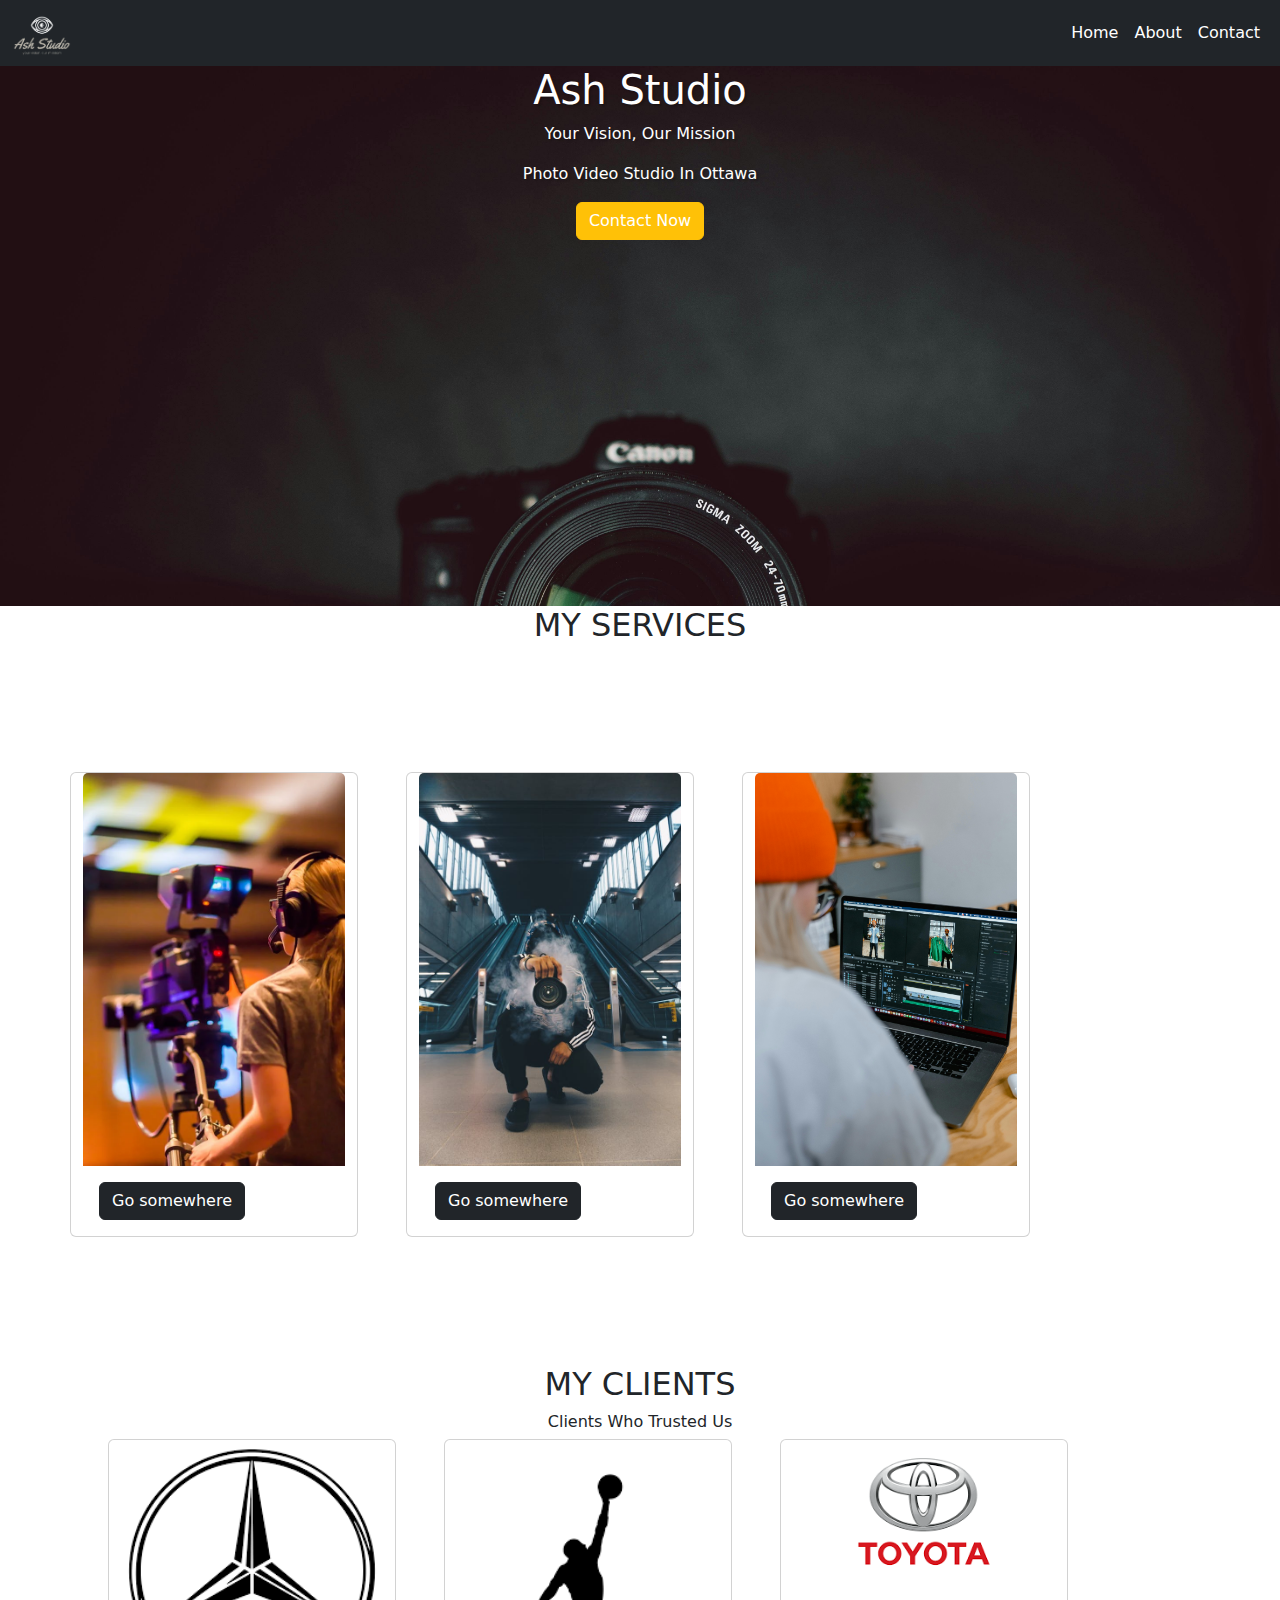
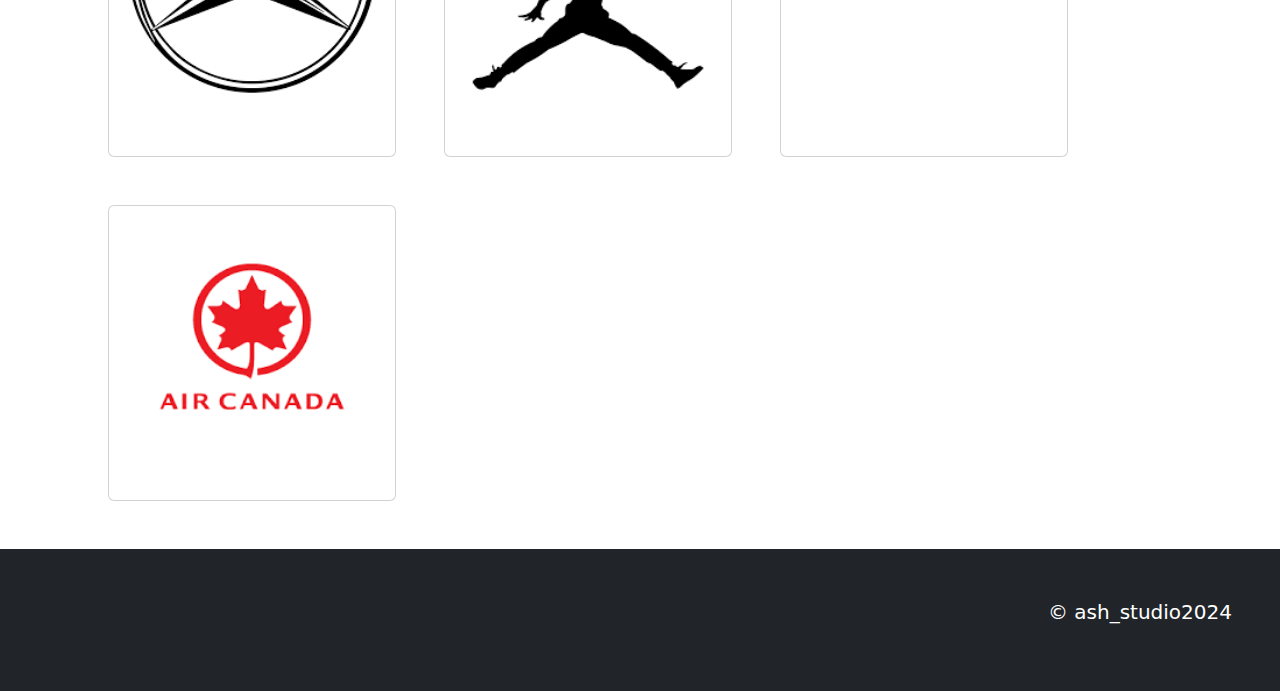
<file: index.html>
<!DOCTYPE html>
<html lang="en">
<head>
    <meta charset="UTF-8">
    <meta name="viewport" content="width=device-width, initial-scale=1.0">
    <title>Ash Studio</title>
    <link href="css/main.css" rel="stylesheet">
    <link href="https://cdn.jsdelivr.net/npm/bootstrap@5.3.3/dist/css/bootstrap.min.css" rel="stylesheet" integrity="sha384-QWTKZyjpPEjISv5WaRU9OFeRpok6YctnYmDr5pNlyT2bRjXh0JMhjY6hW+ALEwIH" crossorigin="anonymous">
</head>
<body>
    <header>
        <nav class="navbar navbar-expand-sm bg-dark navbar-dark">
            <div class="container-fluid">
              <img src="images/logo.png" alt="ashstudio-logo" width="60" height="50">
              <button class="navbar-toggler" type="button" data-bs-toggle="collapse" data-bs-target="#navbarNavDropdown" aria-controls="navbarNavDropdown" aria-expanded="false" aria-label="Toggle navigation">
                <span class="navbar-toggler-icon"></span>
              </button>
              <div class="collapse navbar-collapse" id="navbarNavDropdown">
                <ul class="navbar-nav ms-auto">
                  <li class="nav-item">
                    <a class="nav-link" href="index.html">Home</a>
                  </li>
                  <li class="nav-item">
                    <a class="nav-link" href="about.html">About</a>
                  </li>
                  <li class="nav-item">
                    <a class="nav-link" href="contact.html">Contact</a>
                  </li>
                </ul>
              </div>
            </div>
          </nav>

          <!-- hero image -->
            <div class="masthead" style="background-image: url('./images/headerimage.jpg');">
                <div class="color-overlay d-flex
                           justify-content-center align-items-center">
                           <h1>Ash Studio</h1>
                </div>
                <div class="color-overlay d-flex justify-content-center align-items-center">
                    <p>Your Vision, Our Mission</p>
                </div>
                <div class="color-overlay d-flex justify-content-center align-items-center">
                    <p>Photo Video Studio In Ottawa</p>
                </div>
                <div class="color-overlay d-flex justify-content-center align-items-center">
                    <button type="button" class="btn btn-warning text-white fn-bold">Contact Now</button>
                </div>
            </div>
    </header>
    <section>
        <h2>My Services</h2>
        <div class="container">
        <div class="row grid gap-5">
        <div class="card" style="width: 18rem;">
            <img src="images/videography.webp" class="card-img-top" alt="videography-images">
            <div class="card-body">
              <a href="#" class="btn btn-dark">Go somewhere</a>
            </div>
          </div>
          <div class="card" style="width: 18rem;">
            <img src="images/photography.jpeg" class="card-img-top" alt="photography">
            <div class="card-body">
              <a href="#" class="btn btn-dark">Go somewhere</a>
            </div>
          </div>
          <div class="card" style="width: 18rem;">
            <img src="images/editing.jpg" class="card-img-top" alt="editing-images">
            <div class="card-body">
              <a href="#" class="btn btn-dark">Go somewhere</a>
            </div>
          </div>
        </div>
        </div>
    </section>
    <section>
        <h2 class="clients">My Clients</h2>
        <h6>Clients Who Trusted Us</h6>
        <div class="wrapper">
            <div class="row grid gap-5">
                <div class="card" style="width: 18rem;">
                    <img src="images/mc.png" class="card-img-top" alt="mercedes brand logo">
                    <div class="card-body">
                    </div>
                  </div>
                  <div class="card" style="width: 18rem;">
                    <img src="images/jorden.png" class="card-img-top" alt="jorden brand logo">
                    <div class="card-body">
                    </div>
                  </div>
                  <div class="card" style="width: 18rem;">
                    <img src="images/toyota.png" class="card-img-top" alt="toyota brand logo">
                    <div class="card-body">
                    </div>
                  </div>
                  <div class="card" style="width: 18rem;">
                    <img src="images/air.png" class="card-img-top" alt="air canada brand logo">
                    <div class="card-body">
                    </div>
                  </div>
            </div>
        </div>
    </section>

    <!-- footer -->
    <footer class="p-5 mt-5 bg-dark text-white text-end position-relative">
        <div class="conatainer">
            <p class="lead"> &copy; ash_studio2024</p>
            <a href="#" class="position-absolute bottom-0 end-0 p-5">
            </a>
        </div>
    </footer>
    <script src="https://cdn.jsdelivr.net/npm/bootstrap@5.3.3/dist/js/bootstrap.bundle.min.js" integrity="sha384-YvpcrYf0tY3lHB60NNkmXc5s9fDVZLESaAA55NDzOxhy9GkcIdslK1eN7N6jIeHz" crossorigin="anonymous"></script>
</body>
</html>
</file>
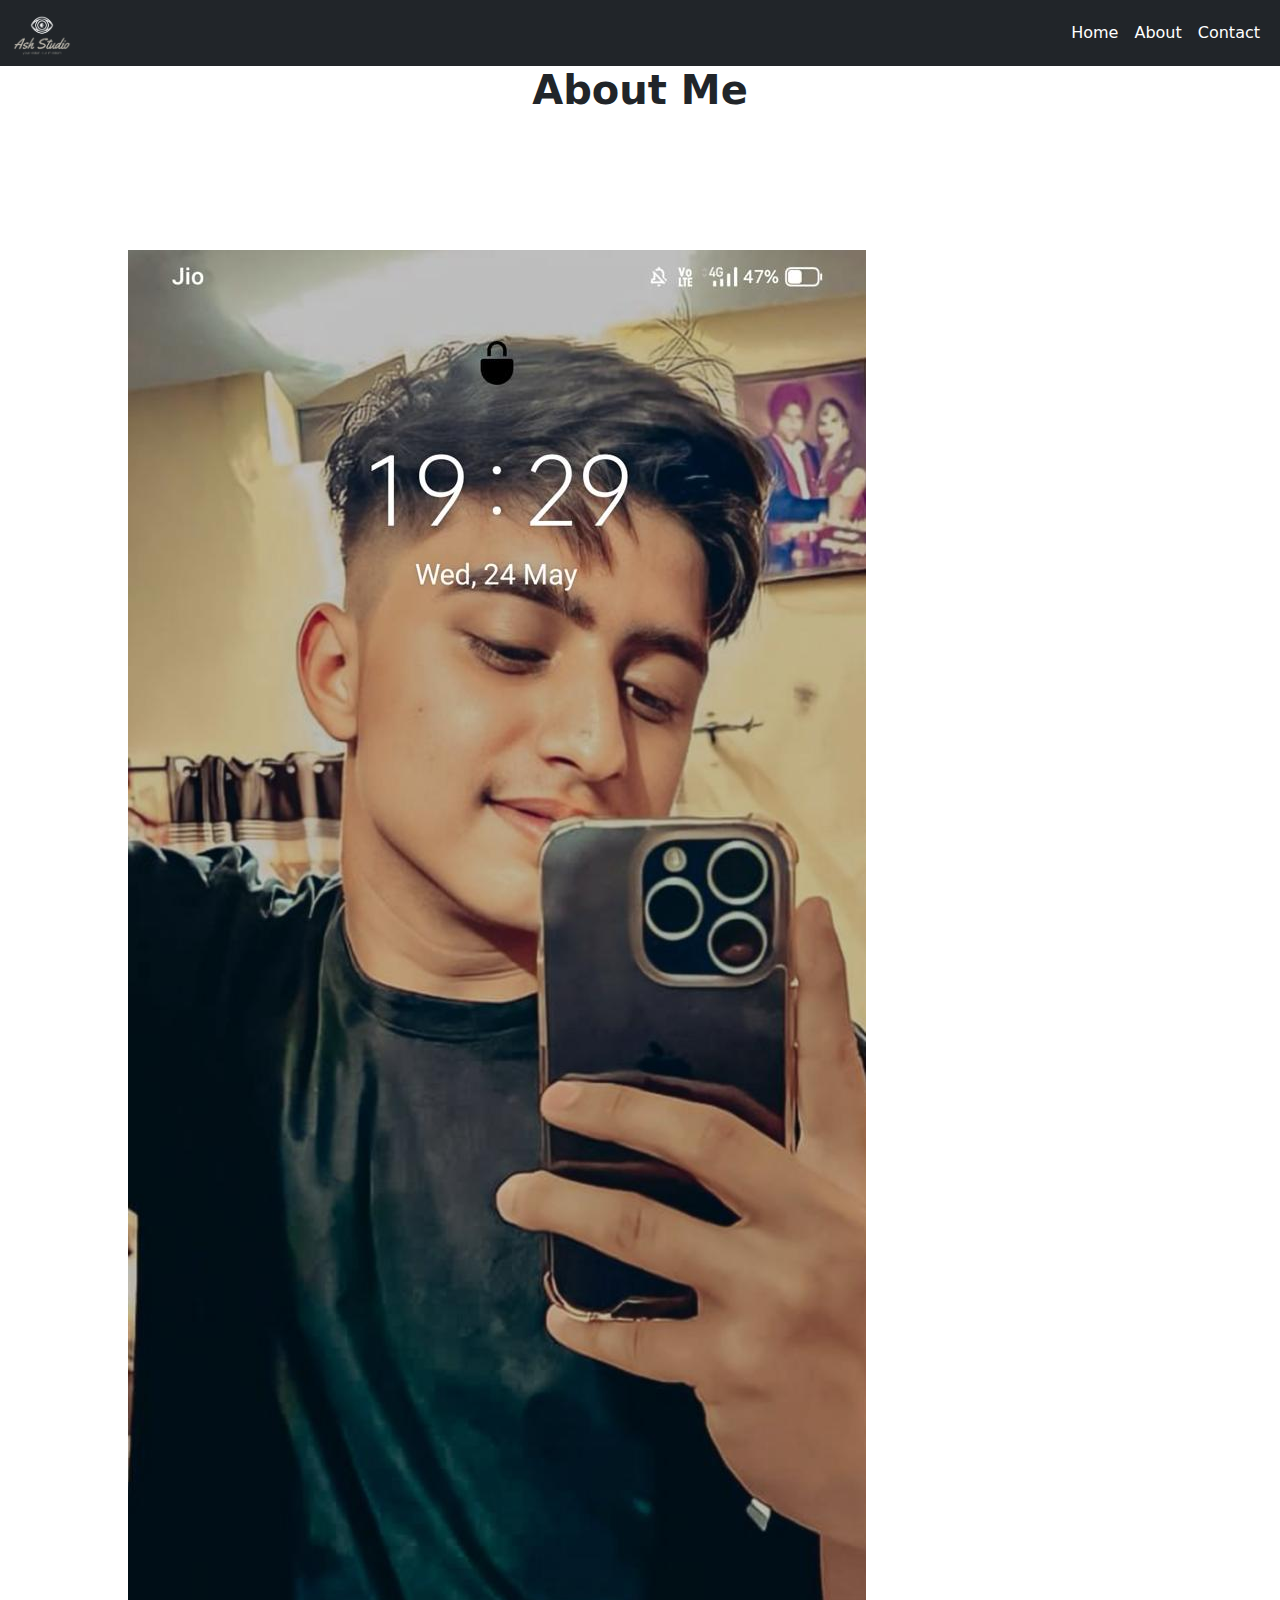
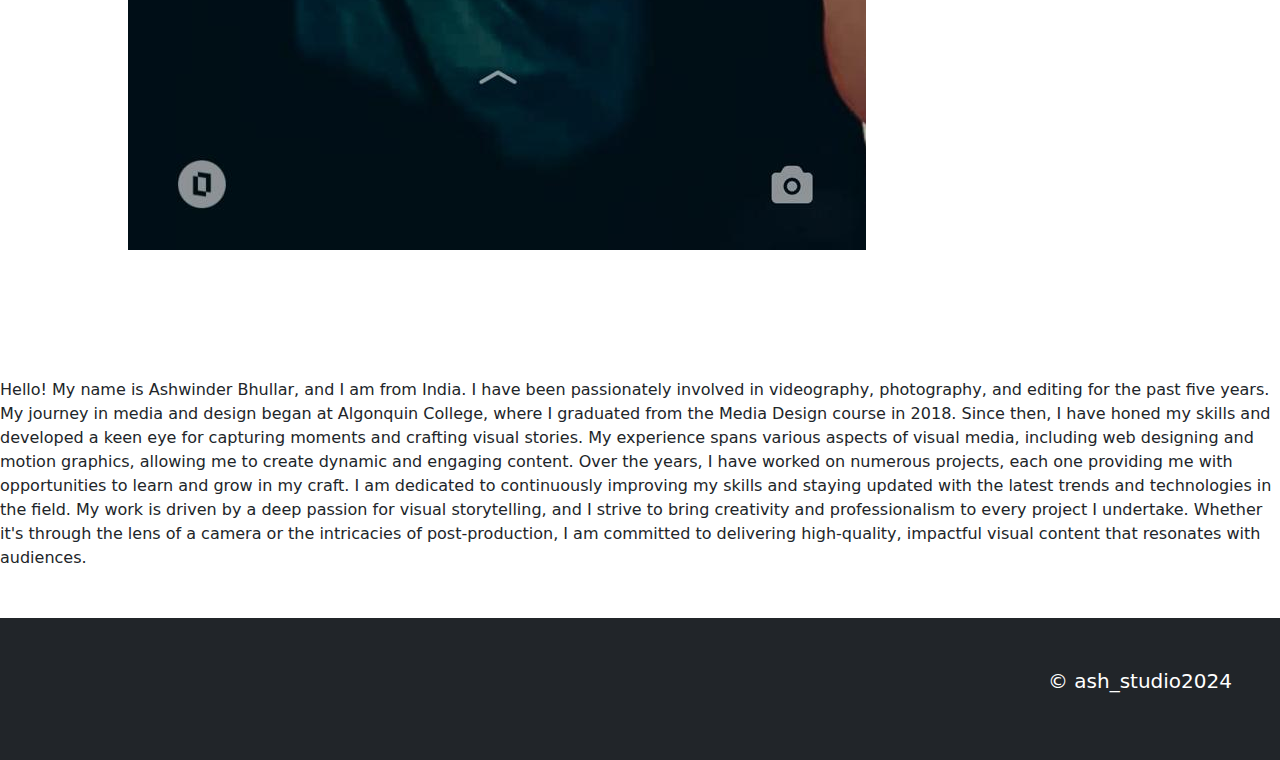
<file: about.html>
<!DOCTYPE html>
<html lang="en">
<head>
    <meta charset="UTF-8">
    <meta name="viewport" content="width=device-width, initial-scale=1.0">
    <title>Ash Studio</title>
    <link href="css/main.css" rel="stylesheet">
    <link href="https://cdn.jsdelivr.net/npm/bootstrap@5.3.3/dist/css/bootstrap.min.css" rel="stylesheet" integrity="sha384-QWTKZyjpPEjISv5WaRU9OFeRpok6YctnYmDr5pNlyT2bRjXh0JMhjY6hW+ALEwIH" crossorigin="anonymous">
</head>
<body>
    <header>
        <!-- navigation -->
        <nav class="navbar navbar-expand-sm bg-dark navbar-dark">
            <div class="container-fluid">
              <img src="images/logo.png" alt="ashstudio-logo" width="60" height="50">
              <button class="navbar-toggler" type="button" data-bs-toggle="collapse" data-bs-target="#navbarNavDropdown" aria-controls="navbarNavDropdown" aria-expanded="false" aria-label="Toggle navigation">
                <span class="navbar-toggler-icon"></span>
              </button>
              <div class="collapse navbar-collapse" id="navbarNavDropdown">
                <ul class="navbar-nav ms-auto">
                  <li class="nav-item">
                    <a class="nav-link" href="index.html">Home</a>
                  </li>
                  <li class="nav-item">
                    <a class="nav-link" href="about.html">About</a>
                  </li>
                  <li class="nav-item">
                    <a class="nav-link" href="contact.html">Contact</a>
                  </li>
                </ul>
              </div>
            </div>
          </nav>
    </header>
    <section>
        <h1 class="about">About Me</h1>
        <img class="myself" src="images/my photo.jpg" alt="owners image">
        <p class="ab-myself">Hello! My name is Ashwinder Bhullar, and I am from India. I have been passionately involved in
            videography, photography, and editing for the past five years. My journey in media and design
            began at Algonquin College, where I graduated from the Media Design course in 2018. Since then,
            I have honed my skills and developed a keen eye for capturing moments and crafting visual stories.
            My experience spans various aspects of visual media, including web designing and motion
            graphics, allowing me to create dynamic and engaging content. Over the years, I have worked on
            numerous projects, each one providing me with opportunities to learn and grow in my craft. I am
            dedicated to continuously improving my skills and staying updated with the latest trends and 
           technologies in the field. My work is driven by a deep passion for visual storytelling, and I strive to
            bring creativity and professionalism to every project I undertake. Whether it's through the lens
            of a camera or the intricacies of post-production, I am committed to delivering high-quality, 
           impactful visual content that resonates with audiences.</p>
    </section>




   <!-- footer for about page -->
    <footer class="p-5 mt-5 bg-dark text-white text-end position-relative">
        <div class="conatainer">
            <p class="lead"> &copy; ash_studio2024</p>
            <a href="#" class="position-absolute bottom-0 end-0 p-5">
            </a>
        </div>
    </footer>
    
    <script src="https://cdn.jsdelivr.net/npm/bootstrap@5.3.3/dist/js/bootstrap.bundle.min.js" integrity="sha384-YvpcrYf0tY3lHB60NNkmXc5s9fDVZLESaAA55NDzOxhy9GkcIdslK1eN7N6jIeHz" crossorigin="anonymous"></script>
</body>
</html>
</file>
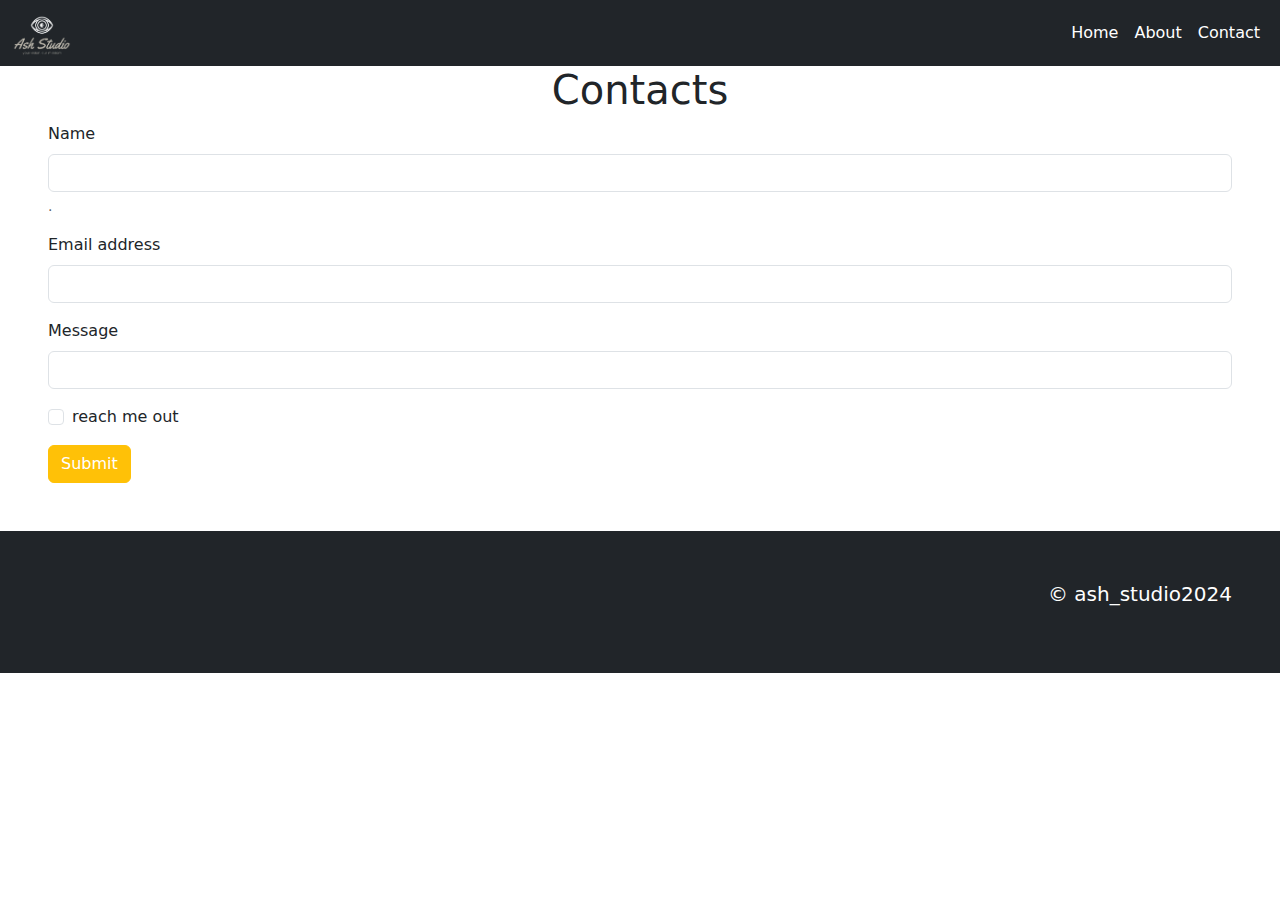
<file: contact.html>
<!DOCTYPE html>
<html lang="en">
<head>
    <meta charset="UTF-8">
    <meta name="viewport" content="width=device-width, initial-scale=1.0">
    <title>Ash Studio</title>
    <link href="css/main.css" rel="stylesheet">
    <link href="https://cdn.jsdelivr.net/npm/bootstrap@5.3.3/dist/css/bootstrap.min.css" rel="stylesheet" integrity="sha384-QWTKZyjpPEjISv5WaRU9OFeRpok6YctnYmDr5pNlyT2bRjXh0JMhjY6hW+ALEwIH" crossorigin="anonymous">
</head>
<body>
    <header>
        <nav class="navbar navbar-expand-sm bg-dark navbar-dark">
            <div class="container-fluid">
              <img src="images/logo.png" alt="ashstudio-logo" width="60" height="50">
              <button class="navbar-toggler" type="button" data-bs-toggle="collapse" data-bs-target="#navbarNavDropdown" aria-controls="navbarNavDropdown" aria-expanded="false" aria-label="Toggle navigation">
                <span class="navbar-toggler-icon"></span>
              </button>
              <div class="collapse navbar-collapse" id="navbarNavDropdown">
                <ul class="navbar-nav ms-auto">
                  <li class="nav-item">
                    <a class="nav-link" href="index.html">Home</a>
                  </li>
                  <li class="nav-item">
                    <a class="nav-link" href="about.html">About</a>
                  </li>
                  <li class="nav-item">
                    <a class="nav-link" href="contact.html">Contact</a>
                  </li>
                </ul>
              </div>
            </div>
          </nav>
    </header>
    <main>
        <h1 class="contact">Contacts</h1>
        <form id="form" class="mx-5">
            <div class="mb-3">
                <label for="Name" class="form-label">Name</label>
                <input type="Name" class="form-control" id="exampleInputEmail1" aria-describedby="Name">
                <div id="emailHelp" class="form-text">.</div>
              </div>
            <div class="mb-3">
              <label for="exampleInputEmail1" class="form-label">Email address</label>
              <input type="email" class="form-control" id="exampleInputEmail1" aria-describedby="emailHelp">
              
            </div>
            <div class="mb-3">
                <label for="Message" class="form-label">Message</label>
                <input type="Message" class="form-control" id="exampleInputEmail1" aria-describedby="emailHelp">
                <div id="emailHelp" class="form-text"></div>
              </div>
            <div class="mb-3 form-check">
              <input type="checkbox" class="form-check-input" id="exampleCheck1">
              <label class="form-check-label" for="exampleCheck1">reach me out</label>
            </div>
            <button type="submit" class="btn btn-warning text-white">Submit</button>
          </form>
    </main>



    <!-- footer for the contact page -->
    <footer class="p-5 mt-5 bg-dark text-white text-end position-relative">
        <div class="conatainer">
            <p class="lead"> &copy; ash_studio2024</p>
            <a href="#" class="position-absolute bottom-0 end-0 p-5">
            </a>
        </div>
    </footer>
    <script src="https://cdn.jsdelivr.net/npm/bootstrap@5.3.3/dist/js/bootstrap.bundle.min.js" integrity="sha384-YvpcrYf0tY3lHB60NNkmXc5s9fDVZLESaAA55NDzOxhy9GkcIdslK1eN7N6jIeHz" crossorigin="anonymous"></script>
</body>
</html>
</file>
<file: css/main.css>
.navbar-nav a{
    color: white;
}

.masthead {
    background-size: cover;
    min-height: 60vh;
    position: relative;
    color: white;
    text-shadow: 2px 2px 2px rgba(0,0,0,.2);
}

h1{
    font-size: 4rem;
}

h2{
    text-align: center;
    font-weight: bold;
    text-transform: uppercase;
}

h6{
    text-align: center;
}

.clients{
    margin-top: 5cap;
}

.container{
    margin: 10%;
}

.wrapper{
    margin-left: 10cap;
}

.about{
    text-align: center;
    font-weight: bold;
}

.myself{
    margin: 10%;
}

.contact{
    text-align: center;
}
</file>
